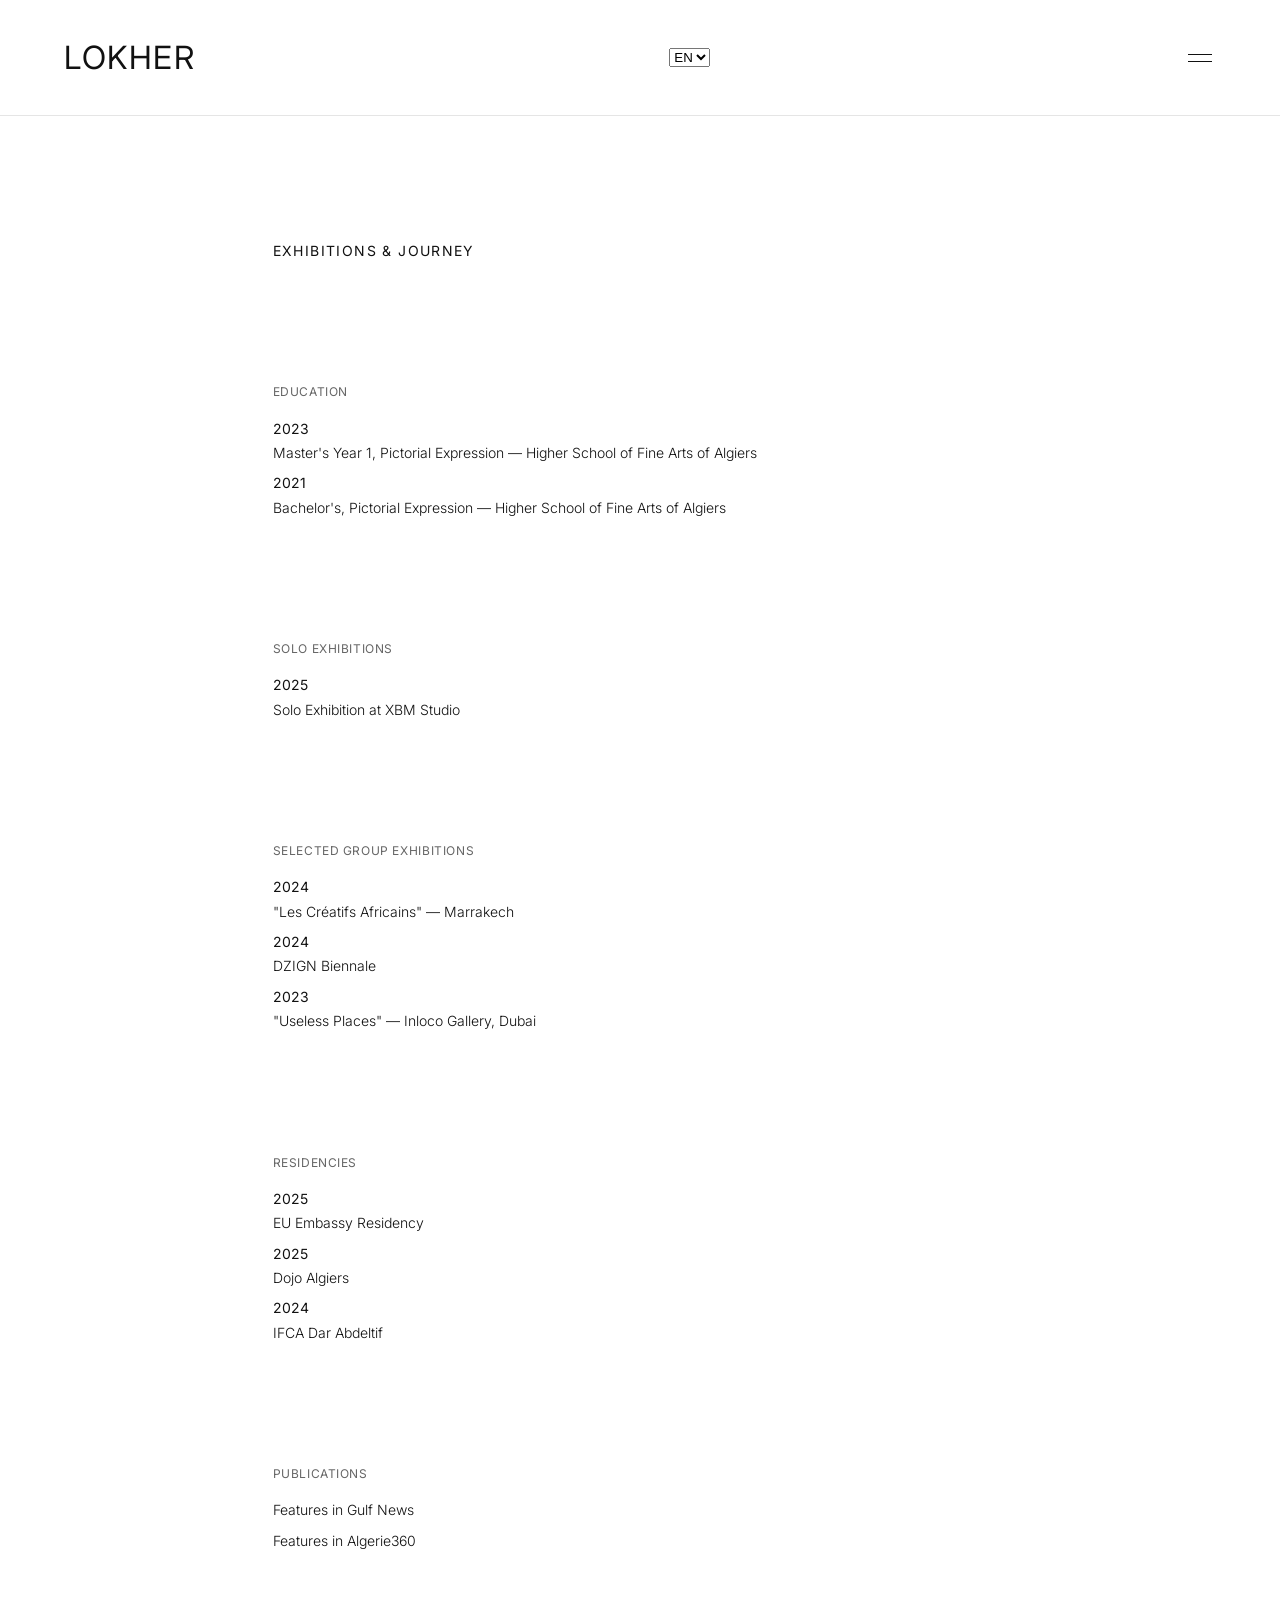
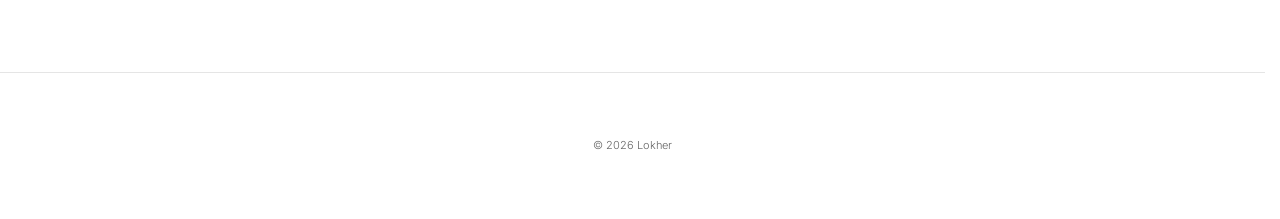
<file: journey.html>
<!DOCTYPE html>
<html lang="en">
<head>
    <meta charset="UTF-8">
    <meta name="viewport" content="width=device-width, initial-scale=1.0">
    <title>Lokher — Exhibitions & Journey</title>
    <meta name="description" content="Portfolio of Lokher, artist based in Algiers, Algeria">
    <link rel="stylesheet" href="style.css">
    <link rel="preconnect" href="https://fonts.googleapis.com">
    <link rel="preconnect" href="https://fonts.gstatic.com" crossorigin>
    <link href="https://fonts.googleapis.com/css2?family=Inter:wght@300;400&display=swap" rel="stylesheet">
</head>
<body>
    <header class="header">
        <a href="/" class="logo">Lokher</a>
        <select id="lang-switch"><option value="en">EN</option><option value="fr">FR</option><option value="ar">ع</option></select>
        <button class="menu-toggle" aria-label="Open menu" aria-expanded="false">
            <span class="menu-line"></span>
            <span class="menu-line"></span>
        </button>
    </header>

    <nav class="nav-overlay" aria-hidden="true">
        <button class="nav-close" aria-label="Close menu">
            <span class="menu-line"></span>
            <span class="menu-line"></span>
        </button>
        <ul class="nav-list">
            <li><a href="index.html" data-i18n="nav-home">Home</a></li>
            <li class="nav-works-item">
                <button class="nav-works-toggle" type="button" aria-expanded="false" data-i18n="nav-works">Selected Works</button>
                <ul class="nav-sublist" hidden>
                    <li><a href="paintings.html">Paintings</a></li>
                    <li><a href="drawings.html">Drawings</a></li>
                </ul>
            </li>
            <li><a href="journey.html" data-i18n="nav-journey">Exhibitions & Journey</a></li>
            <li><a href="index.html#about" data-i18n="nav-about">About</a></li>
            <li><a href="index.html#contact" data-i18n="nav-contact">Contact</a></li>
        </ul>
        <div class="nav-meta">
            <p>Algiers, Algeria</p>
        </div>
    </nav>

    <main>
        <section class="journey">
            <div class="journey-content">
                <h2>Exhibitions & Journey</h2>

                <div class="timeline">
                    <div class="timeline-item">
                        <h3>Education</h3>
                        <ul>
                            <li><span class="year">2023</span> Master's Year 1, Pictorial Expression — Higher School of Fine Arts of Algiers</li>
                            <li><span class="year">2021</span> Bachelor's, Pictorial Expression — Higher School of Fine Arts of Algiers</li>
                        </ul>
                    </div>

                    <div class="timeline-item">
                        <h3>Solo Exhibitions</h3>
                        <ul>
                            <li><span class="year">2025</span> Solo Exhibition at XBM Studio</li>
                        </ul>
                    </div>

                    <div class="timeline-item">
                        <h3>Selected Group Exhibitions</h3>
                        <ul>
                            <li><span class="year">2024</span> "Les Créatifs Africains" — Marrakech</li>
                            <li><span class="year">2024</span> DZIGN Biennale</li>
                            <li><span class="year">2023</span> "Useless Places" — Inloco Gallery, Dubai</li>
                        </ul>
                    </div>

                    <div class="timeline-item">
                        <h3>Residencies</h3>
                        <ul>
                            <li><span class="year">2025</span> EU Embassy Residency</li>
                            <li><span class="year">2025</span> Dojo Algiers</li>
                            <li><span class="year">2024</span> IFCA Dar Abdeltif</li>
                        </ul>
                    </div>

                    <div class="timeline-item">
                        <h3>Publications</h3>
                        <ul>
                            <li>Features in Gulf News</li>
                            <li>Features in Algerie360</li>
                        </ul>
                    </div>
                </div>
            </div>
        </section>
    </main>

    <footer class="footer">
        <p>&copy; 2026 Lokher</p>
    </footer>

    <script src="translations.js"></script>
    <script src="script.js"></script>
</body>
</html>
</file>
<file: style.css>
*, *::before, *::after {
    margin: 0;
    padding: 0;
    box-sizing: border-box;
}

:root {
    --bg: #FFFFFF;
    --text: #111111;
    --text-light: #666666;
    --border: #e5e5e5;
    --font: 'Inter', -apple-system, BlinkMacSystemFont, sans-serif;
    --spacing-xs: 8px;
    --spacing-sm: 16px;
    --spacing-md: 32px;
    --spacing-lg: 64px;
    --spacing-xl: 120px;
    --spacing-2xl: 180px;
}

html {
    font-size: 16px;
    scroll-behavior: smooth;
    scrollbar-gutter: stable;
}

body {
    font-family: var(--font);
    font-weight: 300;
    background-color: var(--bg);
    color: var(--text);
    line-height: 1.6;
    -webkit-font-smoothing: antialiased;
    -moz-osx-font-smoothing: grayscale;
}

a {
    color: inherit;
    text-decoration: none;
}

ul {
    list-style: none;
}

img {
    max-width: 100%;
    height: auto;
    display: block;
}

button {
    background: none;
    border: none;
    cursor: pointer;
    font: inherit;
    color: inherit;
}

.header {
    position: fixed;
    top: 0;
    left: 0;
    right: 0;
    display: flex;
    justify-content: space-between;
    align-items: center;
    padding: var(--spacing-md) var(--spacing-lg);
    z-index: 100;
    background: var(--bg);
    border-bottom: 1px solid var(--border);
}

.logo {
    font-size: 32px;
    font-weight: 400;
    letter-spacing: 0.05em;
    text-transform: uppercase;
}

.menu-toggle {
    display: flex;
    flex-direction: column;
    justify-content: center;
    align-items: center;
    width: 32px;
    height: 32px;
    gap: 6px;
    transition: opacity 0.2s ease;
}

.menu-toggle:hover {
    opacity: 0.6;
}

.menu-line {
    width: 24px;
    height: 1px;
    background: var(--text);
    transition: transform 0.2s ease, opacity 0.2s ease;
}

.menu-toggle[aria-expanded="true"] .menu-line:first-child {
    transform: translateY(3.5px) rotate(45deg);
}

.menu-toggle[aria-expanded="true"] .menu-line:last-child {
    transform: translateY(-3.5px) rotate(-45deg);
}

.nav-overlay {
    position: fixed;
    inset: 0;
    background: var(--bg);
    z-index: 200;
    display: flex;
    flex-direction: column;
    justify-content: center;
    align-items: center;
    opacity: 0;
    visibility: hidden;
    transition: opacity 0.2s ease, visibility 0.2s ease;
}

.nav-overlay.active {
    opacity: 1;
    visibility: visible;
}

.nav-close {
    position: absolute;
    top: var(--spacing-md);
    right: var(--spacing-lg);
    display: flex;
    flex-direction: column;
    justify-content: center;
    align-items: center;
    width: 32px;
    height: 32px;
    gap: 6px;
    background: var(--bg);
    z-index: 10;
}

.nav-close .menu-line {
    width: 24px;
    position: relative;
}

.nav-close .menu-line:first-child {
    transform: translateY(3.5px) rotate(45deg);
}

.nav-close .menu-line:last-child {
    transform: translateY(-3.5px) rotate(-45deg);
}

.nav-list {
    display: flex;
    flex-direction: column;
    align-items: center;
    gap: var(--spacing-lg);
}

.nav-works-item {
    display: flex;
    flex-direction: column;
    align-items: center;
    gap: var(--spacing-sm);
}

.nav-sublist {
    display: flex;
    flex-direction: column;
    align-items: center;
    gap: var(--spacing-xs);
}

.nav-sublist[hidden] {
    display: none;
}

.nav-list a,
.nav-works-toggle {
    font-size: 32px;
    font-weight: 300;
    background: none;
    transition: opacity 0.2s ease;
}

.nav-sublist a {
    font-size: 20px;
}

.nav-list a:hover,
.nav-works-toggle:hover {
    opacity: 0.5;
}

.nav-meta {
    position: absolute;
    bottom: var(--spacing-lg);
    font-size: 12px;
    color: var(--text-light);
}

main {
    padding-top: var(--spacing-xl);
}

.works {
    padding: var(--spacing-xl) var(--spacing-lg);
    min-height: 100vh;
    border-bottom: 1px solid var(--border);
}

.works-header {
    margin-bottom: var(--spacing-2xl);
}

.works-header h1 {
    font-size: 14px;
    font-weight: 400;
    letter-spacing: 0.1em;
    text-transform: uppercase;
}

.gallery {
    display: grid;
    grid-template-columns: repeat(1, 1fr);
    gap: var(--spacing-2xl);
}

.artwork {
    display: flex;
    flex-direction: column;
    gap: var(--spacing-sm);
}

.artwork-image {
    background: #f5f5f5;
    overflow: hidden;
}

.artwork-image img {
    width: 100%;
    height: auto;
    transition: transform 0.4s ease;
}

.artwork-image-diptych {
    display: grid;
    grid-template-columns: repeat(2, minmax(0, 1fr));
    gap: 2px;
}

.artwork-image-diptych img {
    height: 100%;
    object-fit: cover;
}

.artwork:hover .artwork-image img {
    transform: scale(1.02);
}

.artwork-info {
    display: flex;
    flex-direction: column;
    gap: 2px;
}

.artwork-info h2 {
    font-size: 13px;
    font-weight: 400;
}

.artwork-info p {
    font-size: 11px;
    font-weight: 300;
    color: var(--text-light);
}

.about {
    padding: var(--spacing-2xl) var(--spacing-lg);
    min-height: 100vh;
    display: flex;
    align-items: center;
    justify-content: center;
    border-bottom: 1px solid var(--border);
}

.about-content {
    max-width: 480px;
}

.about h2 {
    font-size: 14px;
    font-weight: 400;
    letter-spacing: 0.1em;
    text-transform: uppercase;
    margin-bottom: var(--spacing-md);
}

.about p {
    font-size: 14px;
    font-weight: 300;
    line-height: 1.8;
    margin-bottom: var(--spacing-sm);
}

.contact {
    padding: var(--spacing-2xl) var(--spacing-lg);
    min-height: 50vh;
    display: flex;
    align-items: center;
    justify-content: center;
    border-bottom: 1px solid var(--border);
}

.contact-content {
    max-width: 480px;
}

.contact h2 {
    font-size: 14px;
    font-weight: 400;
    letter-spacing: 0.1em;
    text-transform: uppercase;
    margin-bottom: var(--spacing-md);
}

.contact address {
    font-style: normal;
}

.contact address p {
    font-size: 14px;
    font-weight: 300;
    margin-bottom: var(--spacing-xs);
}

.contact address a {
    transition: opacity 0.2s ease;
}

.contact address a:hover {
    opacity: 0.5;
}

.footer {
    padding: var(--spacing-lg);
    text-align: center;
    border-top: 1px solid var(--border);
}

.footer p {
    font-size: 11px;
    font-weight: 300;
    color: var(--text-light);
}

@media (min-width: 768px) {
    .gallery {
        grid-template-columns: repeat(2, 1fr);
        column-gap: var(--spacing-xl);
        row-gap: var(--spacing-2xl);
    }
}

@media (min-width: 1200px) {
    .gallery {
        grid-template-columns: repeat(3, 1fr);
        column-gap: var(--spacing-xl);
    }
}

@media (min-width: 1600px) {
    .gallery {
        grid-template-columns: repeat(3, 1fr);
        column-gap: var(--spacing-2xl);
        row-gap: var(--spacing-2xl);
        max-width: 1600px;
        margin: 0 auto;
    }
}

.artwork-link {
    display: block;
    width: 100%;
    cursor: pointer;
    background: none;
    border: none;
    padding: 0;
    text-align: left;
}

.lightbox {
    position: fixed;
    inset: 0;
    background: var(--bg);
    z-index: 300;
    display: flex;
    flex-direction: column;
    justify-content: center;
    align-items: center;
    opacity: 0;
    visibility: hidden;
    transition: opacity 0.3s ease, visibility 0s linear 0.3s;
    padding: var(--spacing-lg);
}

.lightbox.active {
    opacity: 1;
    visibility: visible;
    transition: opacity 0.3s ease, visibility 0s linear 0s;
}

.lightbox.active .lightbox-image,
.lightbox.active .lightbox-panel {
    transform: scale(1);
    opacity: 1;
}

.lightbox-content {
    max-width: 90vw;
    max-height: 70vh;
    display: flex;
    justify-content: center;
    align-items: center;
}

.lightbox-image {
    max-width: 100%;
    max-height: 70vh;
    object-fit: contain;
    transform: scale(0.95);
    opacity: 0;
    will-change: transform, opacity;
    transition: transform 0.4s cubic-bezier(0.16, 1, 0.3, 1), opacity 0.4s ease;
}

.lightbox-panel {
    max-width: 45vw;
    max-height: 70vh;
    object-fit: contain;
    transform: scale(0.95);
    opacity: 0;
    will-change: transform, opacity;
    transition: transform 0.4s cubic-bezier(0.16, 1, 0.3, 1), opacity 0.4s ease;
}

.lightbox-info {
    margin-top: var(--spacing-md);
    text-align: center;
    transform: translateY(10px);
    opacity: 0;
    transition: transform 0.4s ease 0.1s, opacity 0.4s ease 0.1s;
}

@media (max-width: 767px) {
    .lightbox-content {
        max-height: 62vh;
    }

    .lightbox-panel {
        max-width: calc(50vw - var(--spacing-lg));
        max-height: 62vh;
    }
}

.lightbox.active .lightbox-info {
    transform: translateY(0);
    opacity: 1;
}

.lightbox-info h2 {
    font-size: 14px;
    font-weight: 400;
    margin-bottom: var(--spacing-xs);
}

.lightbox-info p {
    font-size: 12px;
    font-weight: 300;
    color: var(--text-light);
}

.full-width-image {
    width: 100vw;
    margin-left: calc(-50vw + 50%);
    overflow: hidden;
}
.full-width-image img {
    width: 100%;
    height: auto;
    object-fit: cover;
    display: block;
}

.journey {
    padding: var(--spacing-xl) var(--spacing-lg);
    min-height: 100vh;
}

.journey-content {
    max-width: 720px;
    margin: 0 auto;
}

.journey h2 {
    font-size: 14px;
    font-weight: 400;
    letter-spacing: 0.1em;
    text-transform: uppercase;
    margin-bottom: var(--spacing-xl);
}

.timeline {
    display: flex;
    flex-direction: column;
    gap: var(--spacing-xl);
}

.timeline-item h3 {
    font-size: 12px;
    font-weight: 400;
    letter-spacing: 0.05em;
    text-transform: uppercase;
    color: var(--text-light);
    margin-bottom: var(--spacing-sm);
}

.timeline-item ul {
    display: flex;
    flex-direction: column;
    gap: var(--spacing-xs);
}

.timeline-item li {
    font-size: 14px;
    font-weight: 300;
    line-height: 1.6;
    display: flex;
    flex-direction: column;
    gap: 2px;
}

.timeline-item li .year {
    font-weight: 400;
    color: var(--text);
}
</file>
